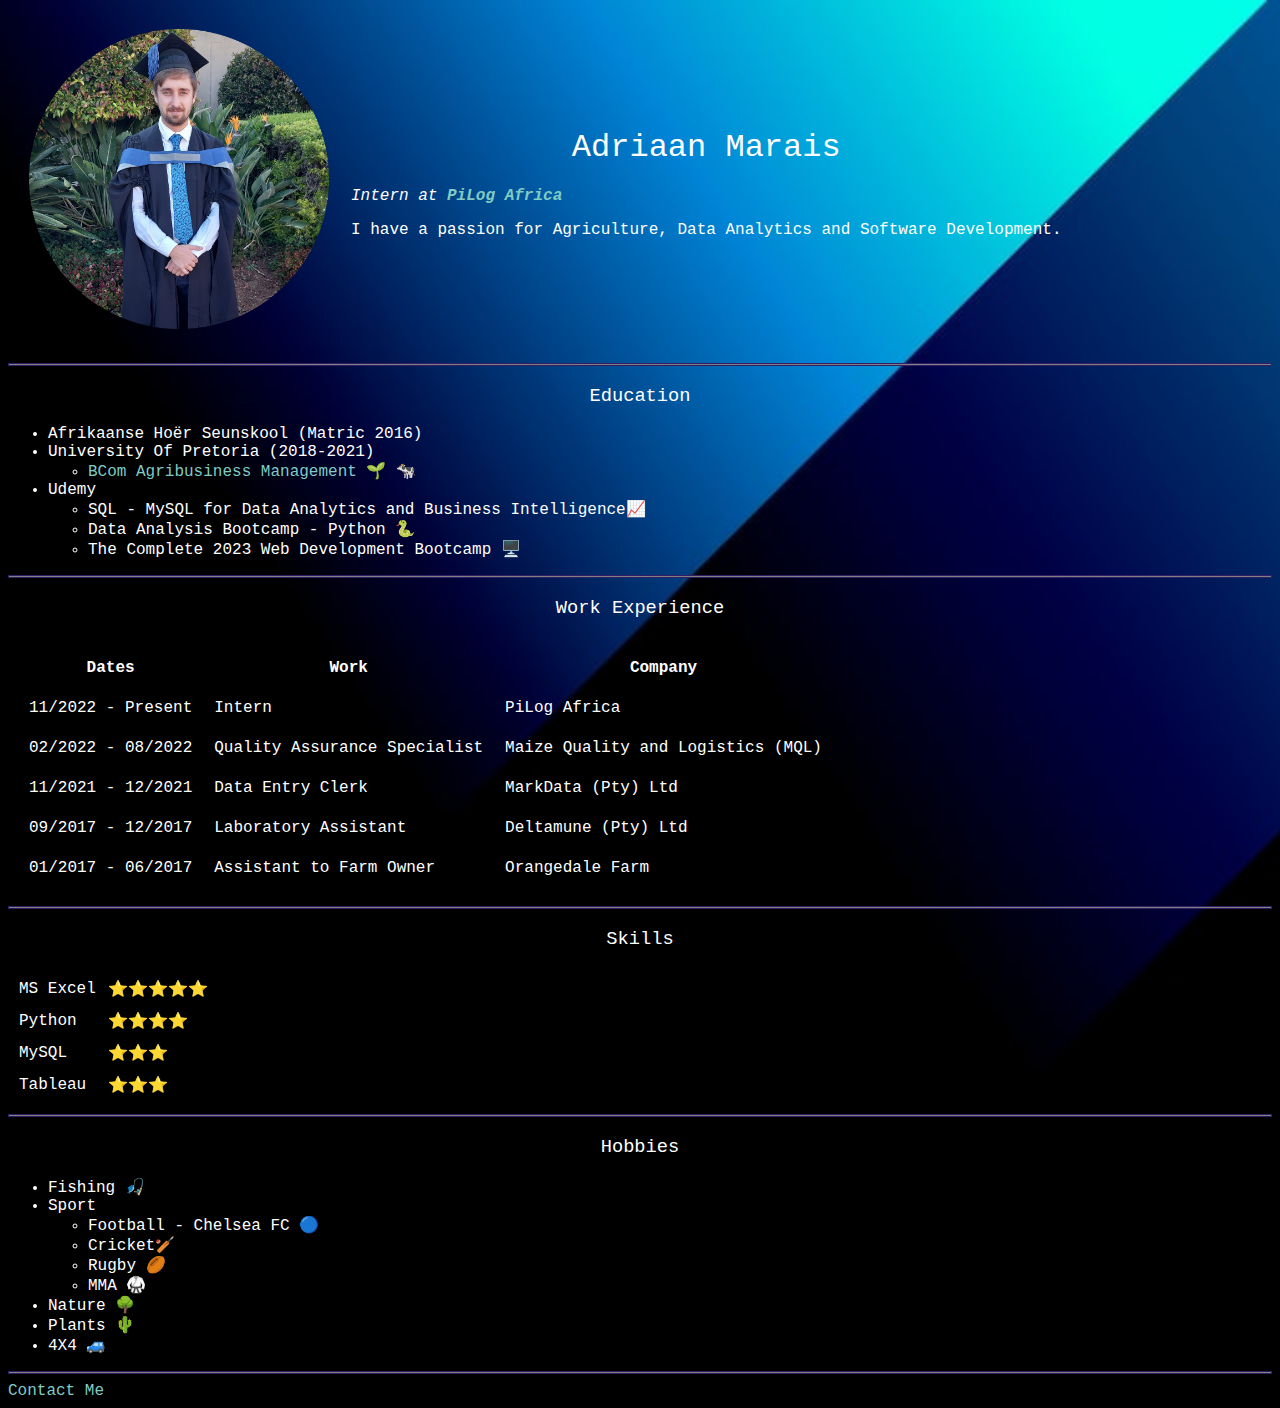
<file: index.html>
<!DOCTYPE html>
<html lang="en">
<head>
    <meta charset="UTF-8">
    <meta name="viewport" content="width=device-width, initial-scale=1.0">
    <title>Adriaan Marais</title>
    <link rel="stylesheet" href="css/styles.css">
</head>
<body>
   <table cellspacing="20">
    <tr>
        <td><img src="Graduate Photo-modified.png" alt="Profile Photo" width="300" 
            height="300"/> </td>
        <td>
            <h1>Adriaan Marais</h1> 
            <p><em>Intern at <strong><a href = "https://www.piloggroup.com/">PiLog Africa</a></strong></em></p>
            <p>I have a passion for Agriculture, Data Analytics and Software Development. </p></td>
    </tr>
   </table>
   <hr size="3" noshade>
   <h3>Education</h3>
   <p> <ul>
    <li>Afrikaanse Hoër Seunskool (Matric 2016)</li>
    <li>University Of Pretoria (2018-2021)
        <ul>
            <li><a href="https://www.up.ac.za/yearbooks/2022/pdf/programme/07130092">BCom Agribusiness Management</a> 🌱 🐄</li>
        </ul>
    <li>Udemy 
        <ul>
            <li>SQL - MySQL for Data Analytics and Business Intelligence📈</li>
            <li>Data Analysis Bootcamp - Python 🐍</li>
            <li>The Complete 2023 Web Development Bootcamp 🖥️</li>
        </ul>
    </li>    
   </ul></p>
   <hr size="3" noshade>
   <h3>Work Experience</h3>
   <table cellspacing="20">
    <thead>
        <tr>
            <th>Dates</th>
            <th>Work</th>
            <th>Company</th>
        </tr>
    </thead>
    <tbody>
        <tr>
            <td>11/2022 - Present</td>
            <td>Intern</td>
            <td>PiLog Africa</td>
        </tr>
        <tr>
            <td>02/2022 - 08/2022</td>
            <td>Quality Assurance Specialist</td>
            <td>Maize Quality and Logistics (MQL)</td>
        </tr>
        <tr>
            <td>11/2021 - 12/2021</td>
            <td>Data Entry Clerk</td>
            <td>MarkData (Pty) Ltd</td>
        </tr>
        <tr>
            <td>09/2017 - 12/2017</td>
            <td>Laboratory Assistant</td>
            <td>Deltamune (Pty) Ltd</td>
        </tr>
        <tr>
            <td>01/2017 - 06/2017</td>
            <td>Assistant to Farm Owner</td>
            <td>Orangedale Farm</td>
        </tr>
       
    </tbody>
   </table>
   <hr size="3" noshade>
   <h3>Skills</h3>
   <table cellspacing="10">
    <tr>
        <td>MS Excel</td>
        <td>⭐⭐⭐⭐⭐</td>
    </tr>
    <tr>
        <td>Python</td>
        <td>⭐⭐⭐⭐</td>
    </tr>
    <tr>
        <td>MySQL</td>
        <td>⭐⭐⭐</td>
    </tr>
    <tr>
        <td>Tableau</td>
        <td>⭐⭐⭐</td>
    </tr>
   </table>
   
   <hr size="3" noshade>
   <h3>Hobbies</h3>
   <p> <ul>
    <li>Fishing 🎣</li>
    <li>Sport
        <ul>
            <li>Football - Chelsea FC 🔵</li>
            <li>Cricket🏏</li>
            <li>Rugby 🏉</li>
            <li>MMA 🥋</li>
        </ul>
    <li>Nature 🌳</li>
    <li>Plants 🌵</li>
    <li>4X4 🚙</li>        
   </ul></p>
   <hr size="3" noshade>
   <a href="contactme.html">Contact Me</a>

</body>
</html>
</file>
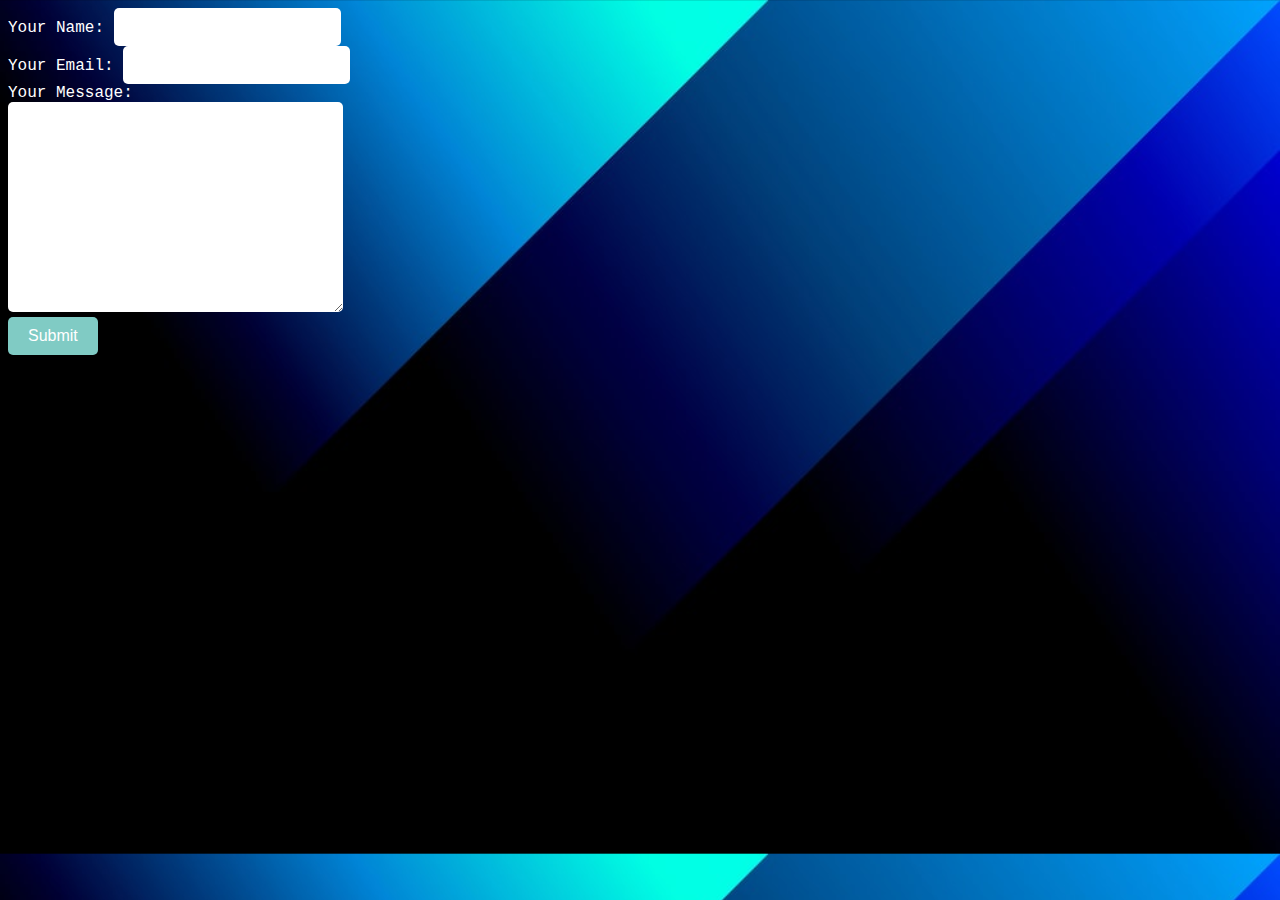
<file: contactme.html>
<!DOCTYPE html>
<html lang="en">
<head>
    <meta charset="UTF-8">
        <title>Contact Me:</title>
        <link rel="stylesheet" href="css/styles.css">
</head>
<body>
    <form action="mailto:a3marais26@gmail.com" method="post" enctype="text/plain">
        <label>Your Name:</label>
        <input type="text" name="yourName"><br>
        <label>Your Email:</label>
        <input type="email" name="yourEmail"><br>
        <label>Your Message:</label><br>
        <textarea name="yourMessage" id="" cols="30" rows="10"></textarea><br>
        <input type="submit">
    </form>
</body>
</html>
</file>
<file: css/styles.css>
title{text-align: center;}
body {
    background-image: url(photo-1579548122080-c35fd6820ecb.jfif);
    background-size: cover;
    color: #ffffff;
    font-family: "Courier New", monospace;
    font-size: 16px;
      } 

  hr{
    border-color: #301E67;
    }
  
  h1, h2, h3, h4, h5, h6 {
    color: #fff;
    font-weight: normal;
    text-align: center;
  }
  
  a {
    color: #80cbc4;
    text-decoration: none;
  }
  
  button, input[type="submit"] {
    background-color: #80cbc4;
    border: none;
    color: #fff;
    cursor: pointer;
    font-size: 16px;
    padding: 10px 20px;
    border-radius: 5px;
  }
  
  button:hover, input[type="submit"]:hover {
    background-color: #0d2542;
  }
  
  input[type="text"], input[type="email"], textarea {
    background-color: #fff;
    border: none;
    color: #0d2542;
    font-size: 16px;
    padding: 10px;
    border-radius: 5px;
  }
</file>
